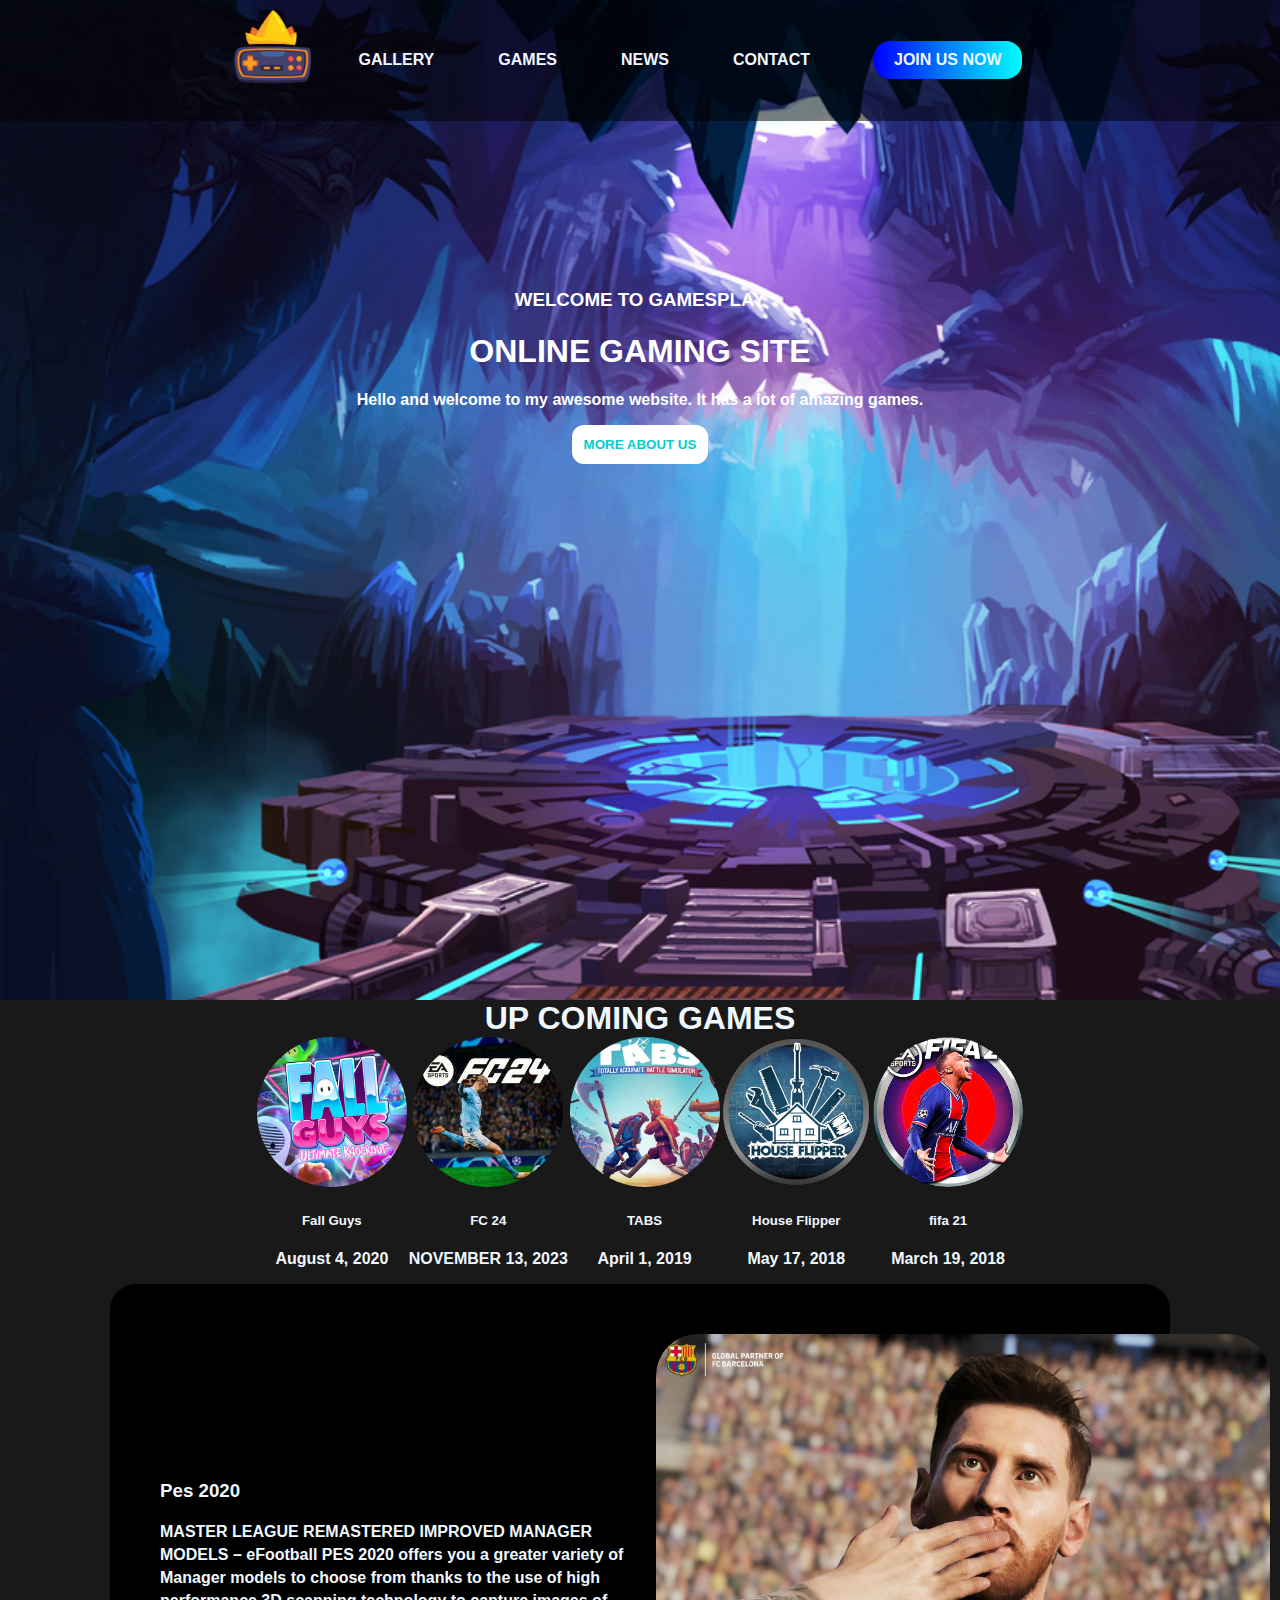
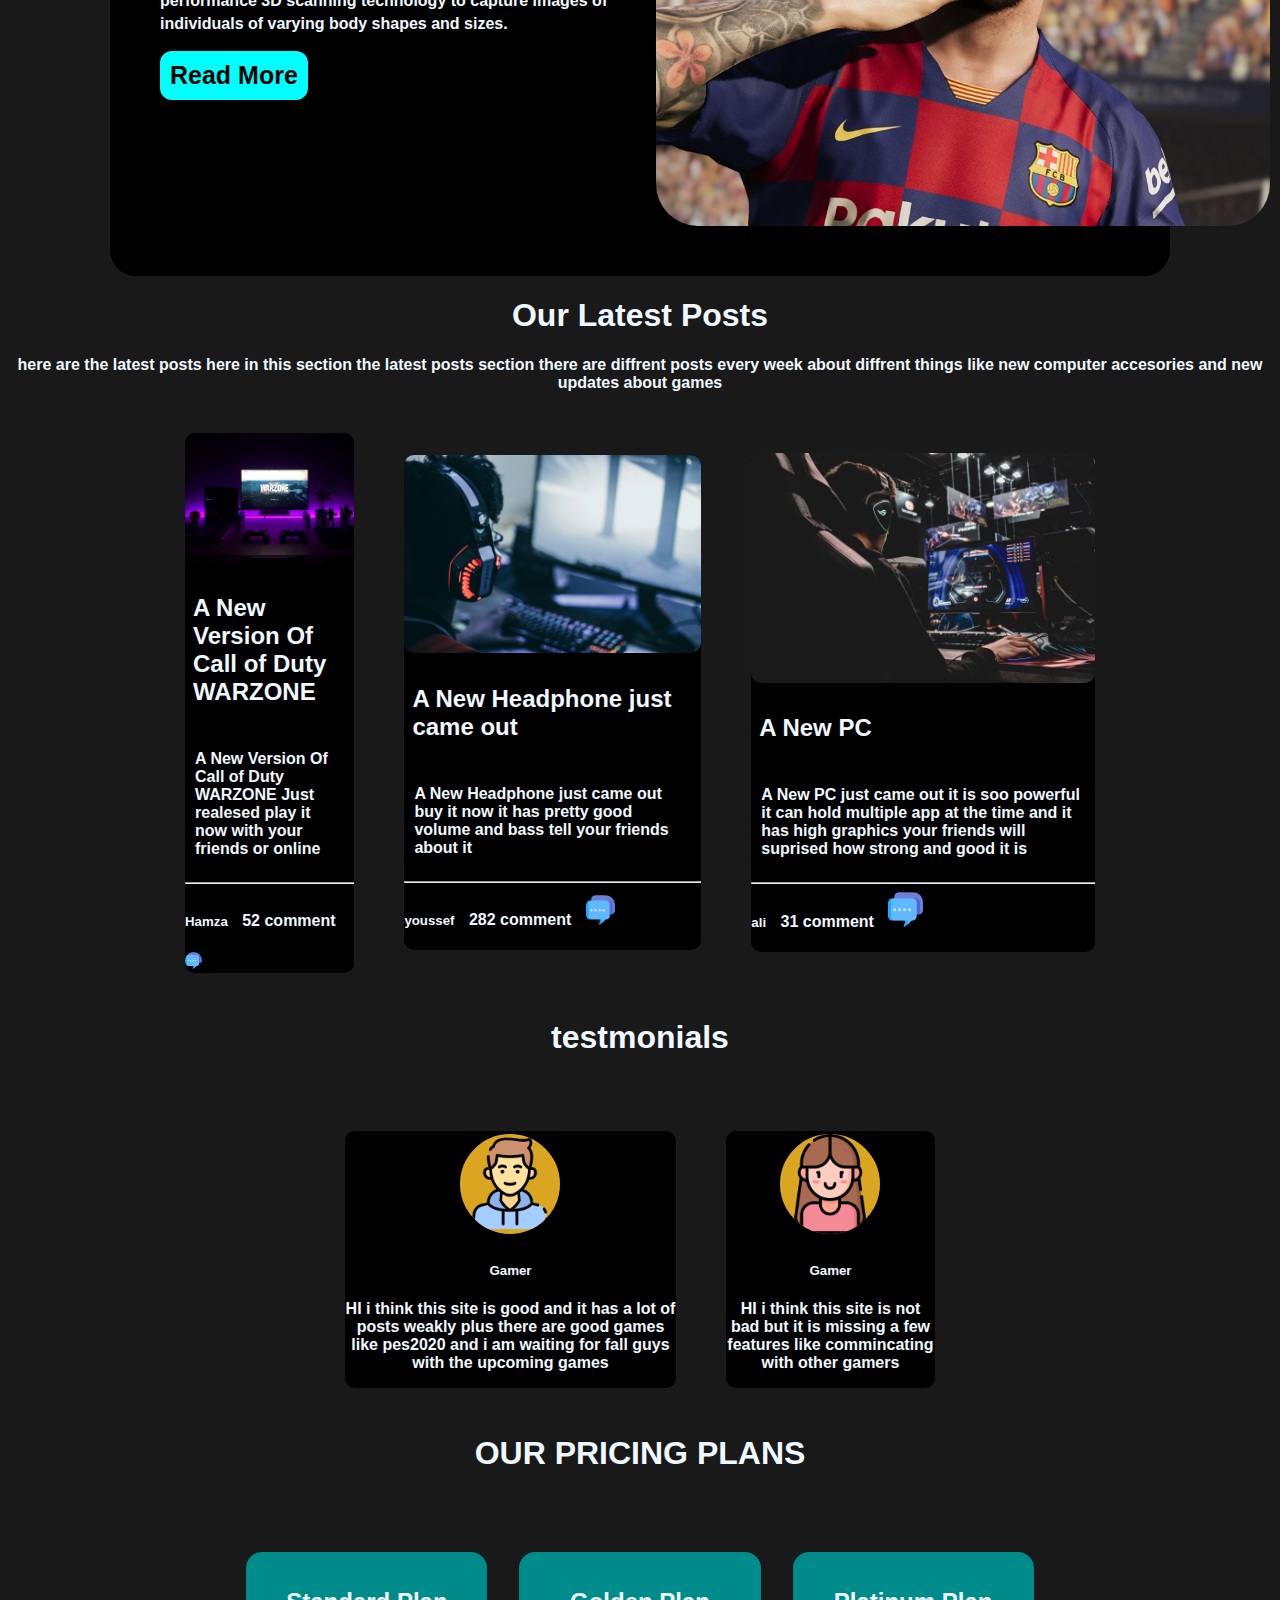
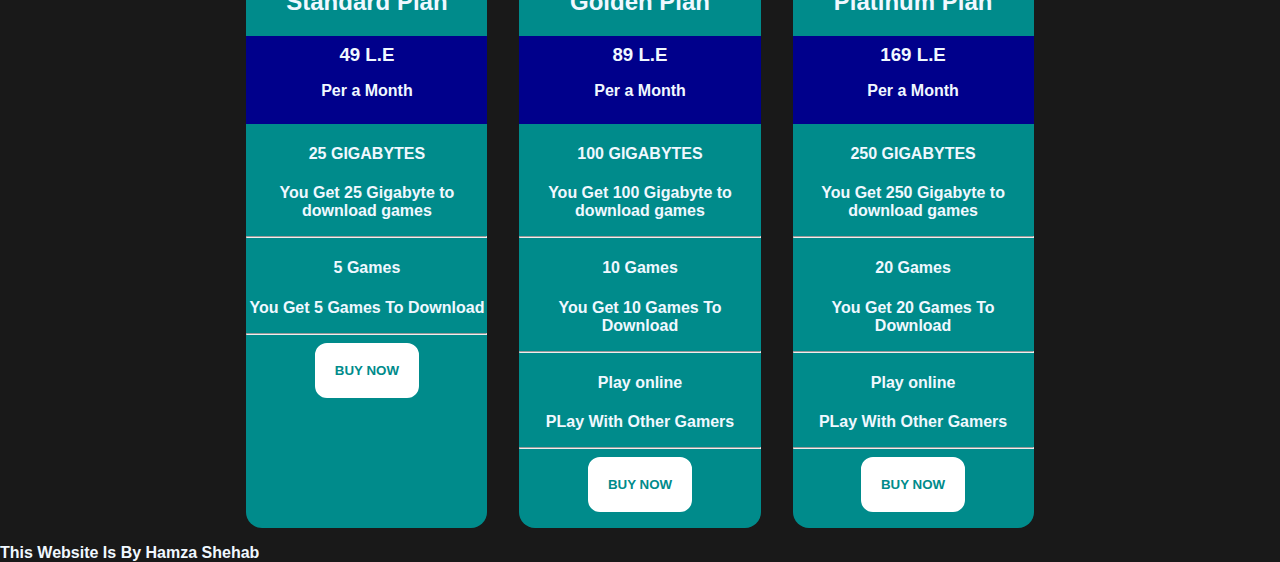
<file: index.html>
<!DOCTYPE html>

<html>
    
    <head>
        <meta charset="UTF-8">
        <title>Home</title>
        <link rel="icon" href="Images/download.png" type="image/x-icon">
        <link rel="stylesheet" href="Style.css">
    </head>
    
    <body>
            
        <div class="maincontent">
            
            <div class="navbar">
                <img src="Images/logo.png" width="100px">
                <a href="">GALLERY</a>
                <a href="">GAMES</a>
                <a href="">NEWS</a>
                <a href="">CONTACT</a>
                <a class="gradient-border-button" href="SignUp.html" target="_blank">JOIN US NOW</a>
            </div>
            <div class="details">
                <h3>WELCOME TO GAMESPLAY</h3>
                <h1>ONLINE GAMING SITE</h1>
                <p>Hello and welcome to my awesome website. It has a lot of amazing games. </p>
                <button>MORE ABOUT US</button>
            </div>
            
        </div>
        
        <div class="Other">
            
            <div class="UpComing">
                <h1 class="title">UP COMING GAMES</h1>
                <div class="games">
                    
                    <div class="game">
                        <img src="Images/fall.png" width="162px">
                        <h5>Fall Guys</h5>
                        <p>August 4, 2020</p>
                    </div>
                    
                    <div class="game">
                        <img src="Images/FC.png" width="150px">
                        <h5>FC 24</h5>
                        <p>NOVEMBER 13, 2023</p>
                    </div>
                    
                    <div class="game">
                        <img src="Images/tabs.png" width="162px">
                        <h5>TABS</h5>
                        <p>April 1, 2019</p>
                    </div>
                    
                    <div class="game">
                        <img src="Images/house.png" width="162px">
                        <h5>House Flipper</h5>
                        <p>May 17, 2018</p>
                    </div>
                    
                    <div class="game">
                        <img src="Images/fifa.png" width="150px">
                        <h5>fifa 21</h5>
                        <p>March 19, 2018</p>
                    </div>
                </div>
            </div>
                
            <div class="maingame">
                
                <div class="gamedetails">
                    <h3>Pes 2020</h3>
                    <p>MASTER LEAGUE REMASTERED
                        IMPROVED MANAGER MODELS – eFootball PES 2020 offers you a greater variety of Manager models to choose from thanks to the use of high performance 3D scanning technology to capture images of individuals of varying body shapes and sizes.</p>
                    <button>Read More</button>
                </div>
                
                <img src="Images/pes2020.jpg" width="64%">
                
            </div>
            
            <div class="postscontent">
                
                <h1>Our Latest Posts</h1>
                <p>here are the latest posts here in this section the latest posts section there are diffrent posts every week about diffrent things like new computer accesories and new updates about games</p>
                
                <div class="posts">
                    <div class="post">
                        <img src="Images/newversion.jpg" width="100%">
                        <h2>A New Version Of Call of Duty WARZONE</h2>
                        <p>A New Version Of Call of Duty WARZONE Just realesed play it now with your friends or online</p>
                        <hr>
                        <h5>Hamza</h5>
                        <p>52 comment</p>
                        <img src="Images/chat.png" width="10%">
                    </div>
                    
                    <div class="post">
                        <img src="Images/newheadphones.jpg" width="100%">
                        <h2>A New Headphone just came out</h2>
                        <p>A  New Headphone just came out buy it now it has pretty good volume and bass tell your friends about it</p>
                        <hr>
                        <h5>youssef</h5>
                        <p>282 comment</p>
                        <img src="Images/chat.png" width="10%">
                    </div>
                    
                    <div class="post">
                        <img src="Images/newpc.jpg" width="100%">
                        <h2>A New PC</h2>
                        <p>A New PC just came out it is soo powerful it can hold multiple app at the time and it has high graphics your friends will suprised how strong and good it is</p>
                        <hr>
                        <h5>ali</h5>
                        <p>31 comment</p>
                        <img src="Images/chat.png" width="10%">
                    </div>
                </div>
                
            </div>
            
            <div class="test">
                <h1>testmonials</h1>
                <div class="testis">
                    <div class="testi">
                        <img src="Images/boy.png" width="100px">
                        <h5>Gamer</h5>
                        <p>HI i think this site is good and it has a lot of posts weakly plus there are good games like pes2020 and i am waiting for fall guys with the upcoming games</p>
                    </div>
                    
                    <div class="testi">
                        <img src="Images/girl.png" width="100px">
                        <h5>Gamer</h5>
                        <p>HI i think this site is not bad but it is missing a few features like commincating with other gamers</p>
                    </div>
                </div>
            </div>
            
            <div class="Pricing">
                <h1>OUR PRICING PLANS</h1>
                <div class="Prices">
                    
                    <div class="Price">
                        <h2>Standard Plan</h2>
                        <div class="planPrice">
                            <h3>49 L.E</h3>
                            <p>Per a Month</p>
                        </div>
                       
                         <div class="PlanDetails">
                            <h4>25 GIGABYTES</h4>
                            <p>You Get 25 Gigabyte to download games</p>
                             <hr>
                            <h4>5 Games</h4>
                            <p>You Get 5 Games To Download</p>
                             <hr>
                        </div>
                        <button class="buy">BUY NOW</button>
                    </div>
                    
                    <div class="Price">
                        <h2>Golden Plan</h2>
                        <div class="planPrice">
                            <h3>89 L.E</h3>
                            <p>Per a Month</p>
                        </div>
                       
                         <div class="PlanDetails">
                            <h4>100 GIGABYTES</h4>
                            <p>You Get 100 Gigabyte to download games</p>
                             <hr>
                            <h4>10 Games</h4>
                            <p>You Get 10 Games To Download</p>
                             <hr>
                             <h4>Play online</h4>
                             <p>PLay With Other Gamers</p>
                             <hr>
                        </div>
                        <button class="buy">BUY NOW</button>
                    </div>
                    
                    <div class="Price">
                        <h2>Platinum Plan</h2>
                        <div class="planPrice">
                            <h3>169 L.E</h3>
                            <p>Per a Month</p>
                        </div>
                       
                         <div class="PlanDetails">
                            <h4>250 GIGABYTES</h4>
                            <p>You Get 250 Gigabyte to download games</p>
                             <hr>
                            <h4>20 Games</h4>
                            <p>You Get 20 Games To Download</p>
                             <hr>
                             <h4>Play online</h4>
                             <p>PLay With Other Gamers</p>
                             <hr>
                        </div>
                        <button class="buy">BUY NOW</button>
                    </div>
                   
                </div>
                
            </div>
            
            <div class="footer">
                <p class="FooterText">This Website Is By Hamza Shehab</p>
            </div>
            
        </div>
        
    </body>
</html>

<script src="Script.js"></script>
</file>
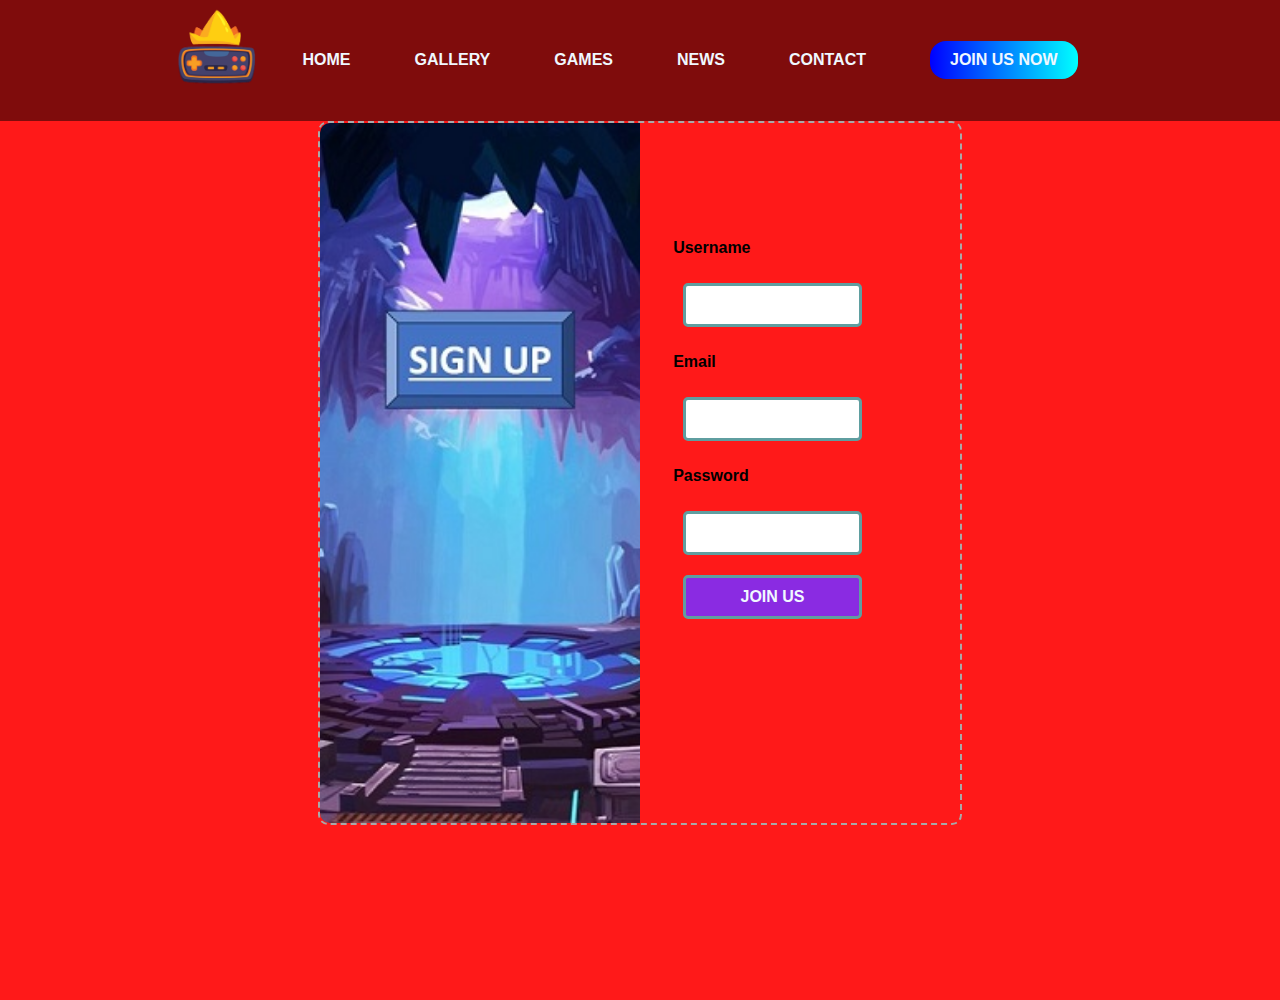
<file: SignUp.html>
<!DOCTYPE html>

<html>
    
    <head>
        <title>Sign In</title>
        <meta charset="UTF-8">
        <link rel="stylesheet" href="Style.css">
    </head>
    
    <body>
            
        <div class="main">
            <div class="navbar">
                <img src="Images/logo.png" width="100px">
                <a href="Index.html">HOME</a>
                <a href="">GALLERY</a>
                <a href="">GAMES</a>
                <a href="">NEWS</a>
                <a href="">CONTACT</a>
                <a class="gradient-border-button" href="SignUp.html" target="_blank">JOIN US NOW</a>
            </div>
            
            <div class="joinform">
                <div class="image"></div>
                <div class="form">
                    <form>
                        <p>Username</p>
                        <input type="text">
                        <p>Email</p>
                        <input type="email">
                        <p>Password</p>
                        <input type="password">
                        <button type="submit">JOIN US</button>
                    </form>
                </div>
            </div>
        </div>
        
    </body>
    
</html>
</file>
<file: Style.css>
* {
    font-family: sans-serif;
    font-weight: bolder;
}

body{
    margin: 0px;
    padding: 0px;
}

div.maincontent {
    text-align: center;
    background-image: url(Images/background.jpg);
    height: 1000px;
    background-size: cover;
    padding: 0px;
    margin: 0px;
}

div.navbar{
    background: rgba(0, 0, 0, 0.5);
    display: flex;
    justify-content: center;
    align-items: center;
}

div.navbar a {
    color: aliceblue;
    margin: 32px;
    text-decoration: none;
}

div.navbar button {
    padding: 10px;
    border-radius: 10px;
    border: 2px solid white;
    background-color: transparent;
    color: white;
    text-decoration: none;
}

div.details {
    text-align: center; padding-top: 150px;
    color: white;
}

div.details button {
    padding: 10px;
    border-radius: 12px;
    border: 2px solid white;
    background-color: white;
    color: darkturquoise;
} 


div.Other {
    background: rgba(0, 0, 0, 0.9);
    color: aliceblue;
    padding: 0px;
    margin: 0px;
}

div.UpComing h1 {
    text-align: center;
}


div.games {
    display: flex;
    justify-content: space-around;
    width: 60%;
    margin: auto;
    align-content: center;
    padding: 0px;
}

div.game {
    text-align: center;
    color: aliceblue;
}

div.game img {
    width: 150px;
    height: 150px;
    border-radius: 150px;
}

div.maingame {
    display: flex;
    justify-content: center;
    width: 75%;
    margin: auto;
    align-items: center;
    background-color: black;
    color: aliceblue;
    padding: 50px;
    border-radius: 26px;
    margin-top: 0px;
    line-height: 23px;
}

div.maingame button {
    padding: 10px;
    border-radius: 12px;
    border: 3px  solid white;
    background-color: aqua;
    color: black;
    font-size: 25px;
    border: none;
}

div.maingame img {
    margin-right: -150px;
    border-radius: 42px;
}

.gradient-border-button {
    position: relative;
    color: white;
    padding: 10px 20px;
    border: none;
    background: linear-gradient(to right, blue, aqua);
    border-radius: 16px;
    overflow: hidden;
    cursor: pointer;
}

.gradient-border-button::before {
    content: '';
    position: absolute;
    top: 0;
    left: 0;
    width: 100%;
    height: 100%;
    background: linear-gradient(to right, blue, aqua);
    border-radius: 5px;
    z-index: -1;
}

.gradient-border-button:hover::before {
    background: linear-gradient(to right, aqua, blue);
}

div.posts {
    display: flex;
    width: 75%;
    margin: auto;
    justify-content: space-around;
    align-items: center;
}


div.postscontent h1, div.postscontent p{
    text-align: center;
}

div.post {
    margin: 25px;
    background-color: black;
    color: aliceblue;
    border-radius: 10px;
}
div.post img {
    border-radius: 10px;
}

div.post h2 {
    padding: 8px;
}

div.post p {
    padding-right: 10px;
    padding-left: 10px;
    text-align: left;
}

div.post p, div.post h5{
    display: inline-block;
}

div.testis {
    display: flex;
    width: 50%;
    margin: auto;
    justify-content: space-around;
    align-items: center;
    
}

div.test h1 {
    text-align: center;
    margin-bottom: 50px;
}

div.testi {
    margin: 25px;
    text-align: center;
    background-color: black;
    color: aliceblue;
    border-radius: 10px;
}

div.testi img {
    width: 100px;
    background-color: goldenrod;
    height: 100px;
    margin: auto;
    border-radius: 100px;
    margin-top: 0px;
    border: 3px solid black;
}

div.Pricing h1 {
    text-align: center;
    margin-bottom: 64px;
}

div.Prices {
    display: flex;
    justify-content: center;
    width: 64%;
    margin: auto;
    text-align: center;
}

div.Price {
    width: 30%;
    background-color: darkcyan;
    color: aliceblue;
    margin: 16px;
    padding-bottom: 16px;
    padding-top: 16px;
    border-radius: 16px;
}

button.buy {
    padding: 16px;
    border-radius: 12px;
    border: 4px solid white;
    background-color: white;
    color: darkcyan;
}

div.planPrice {
    background-color: darkblue;
    padding-bottom: 8px;
    padding-top: 8px;
}

.planPrice h3 {
    margin: 0px;
}

.JoinForm .image {
    background-image: url(Images/SignUp.jpg);
    background-size: cover;
    background-position: top;
    height: 400px;
    padding: 16px;
    align-items: left;
}

.joinform {
    display: flex;
    /* justify-content: center; */
    margin: auto;
    width:50%;
    border: 2px dashed darkgrey;
    border-radius: 10px;
}

.main {
    background-color: rgba(255, 0, 0, 0.9);
    height: 1000px;
    align-items: center;
    justify-content: center;
}

div.image {
  width: 50%  
}

.image {
    background-image: url(Images/SignUp.jpg);
    background-size: cover;
    background-position: top;
    height: 700px;
    border-top-left-radius: 10px;
    border-bottom-left-radius: 10px;
}

form input, form button {
    padding: 10px;
    font-size: 16px;
    border: 3px solid cadetblue;
    border-radius: 5px;
    display: block;
    margin: 10px;
}

form {
    width: 75%;
    margin: auto;
    display: flex;
    flex-direction: column;
    padding-top: 100px;
}

form button {
    background-color: blueviolet;
    color: aliceblue;
}

.title {
    margin: 0px;
}
.FooterText {
    margin: 0px;
}
</file>
